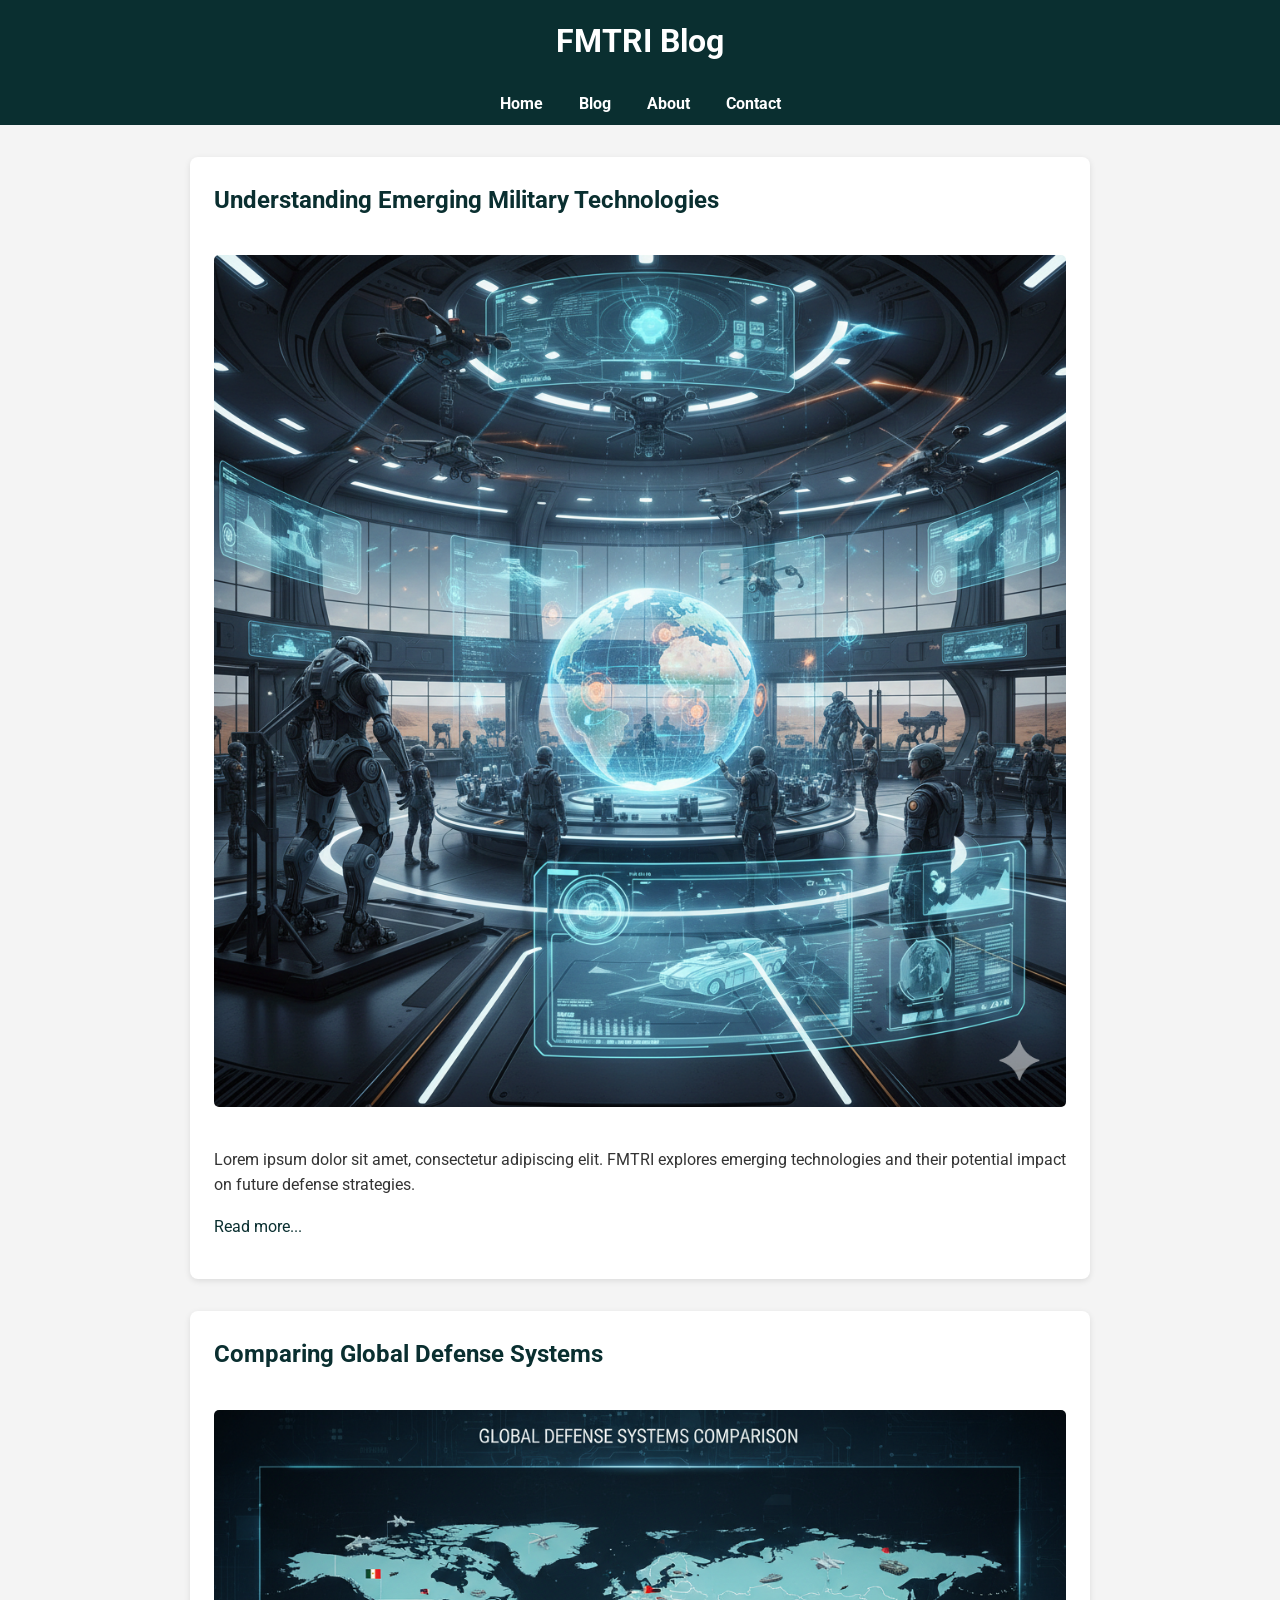
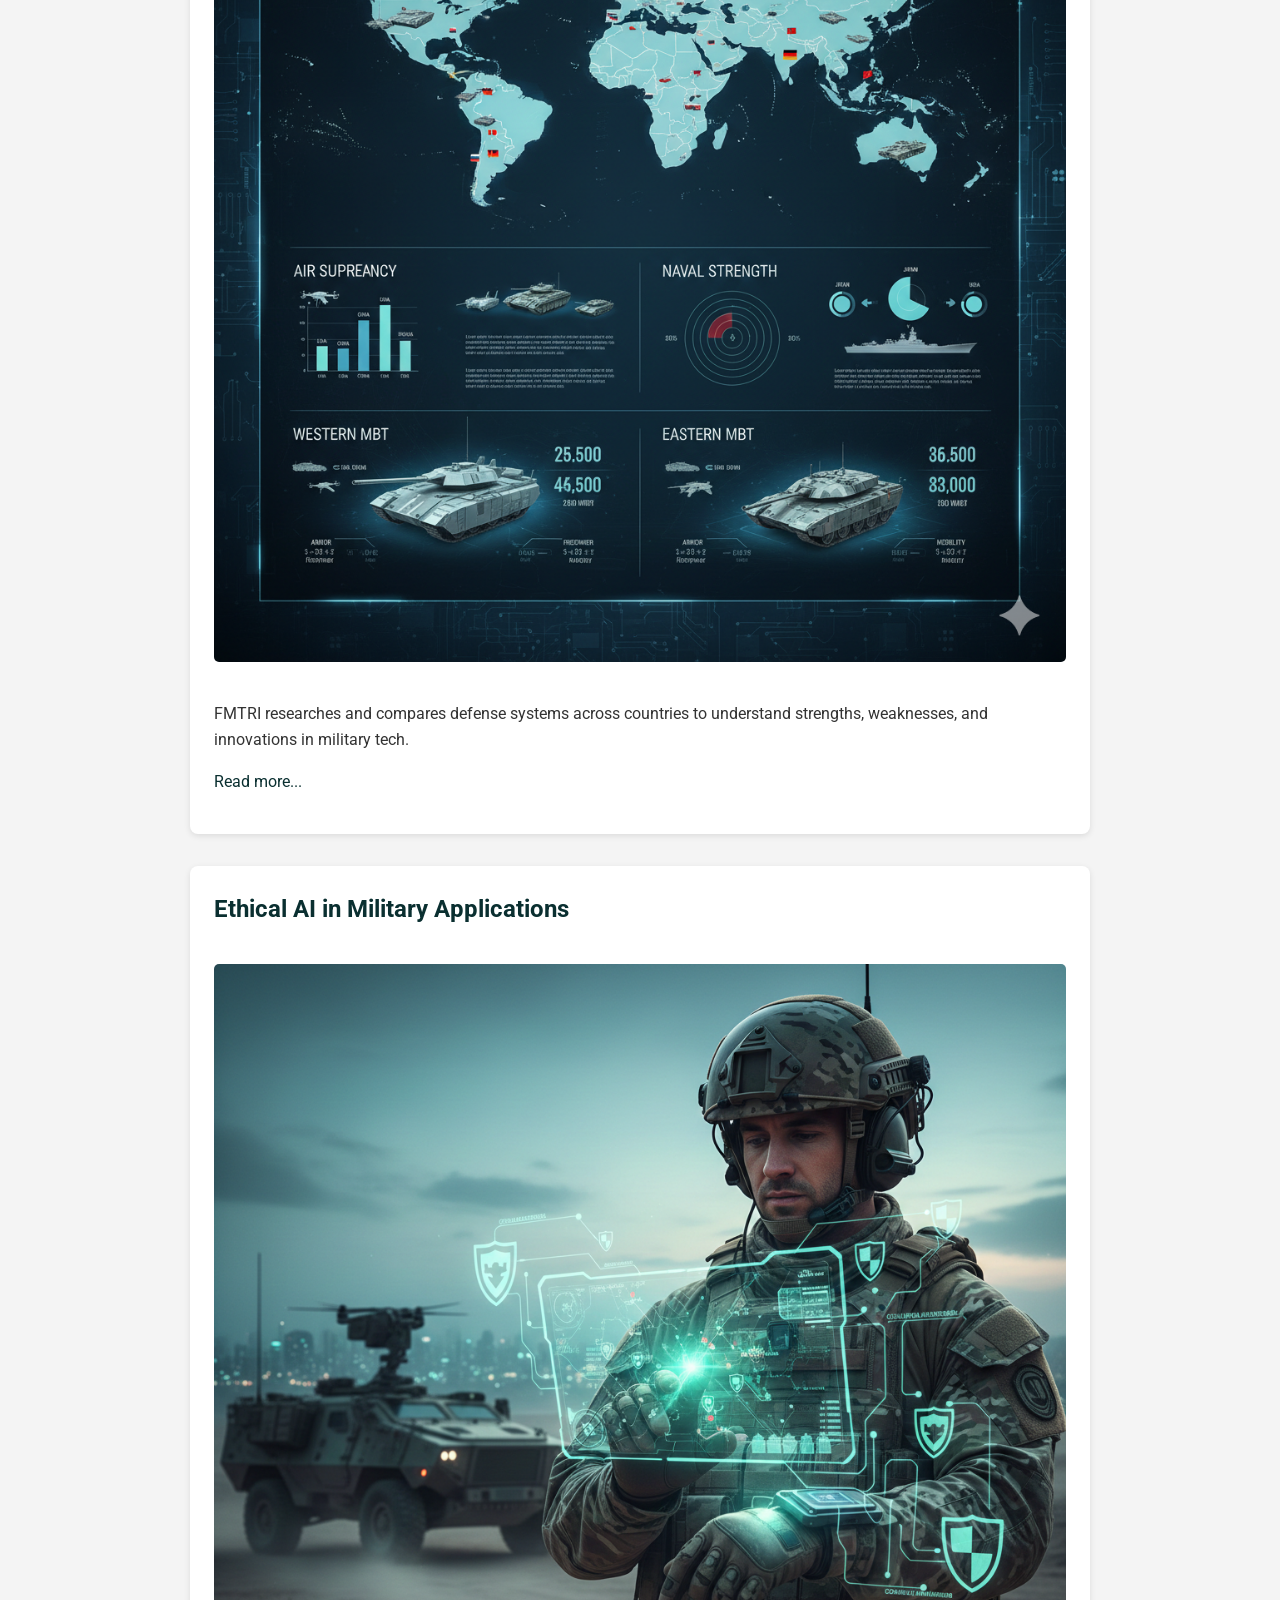
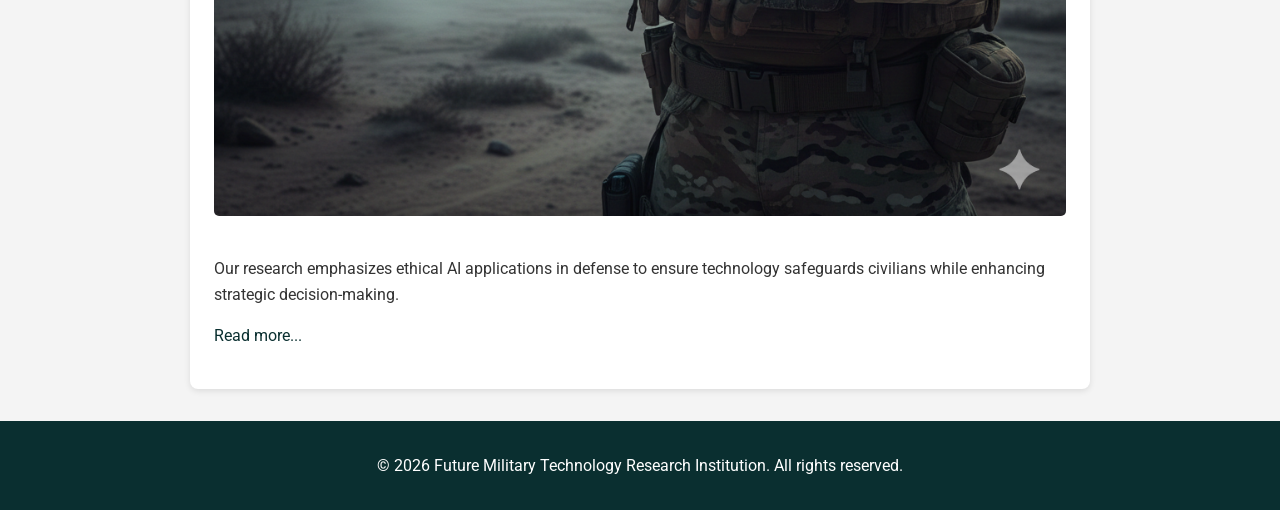
<file: blog.html>
<!doctype html>
<html lang="en">
  <head>
    <meta charset="UTF-8" />
    <meta name="viewport" content="width=device-width, initial-scale=1.0" />
    <meta
      name="description"
      content="Future Military Technology Research Institution Blog"
    />
    <title>FMTRI Blog</title>
    <!-- Google Fonts -->
    <link
      href="https://fonts.googleapis.com/css2?family=Roboto:wght@400;700&display=swap"
      rel="stylesheet"
    />
    <!-- CSS -->
    <style>
      /* Global Styles */
      body {
        font-family: "Roboto", sans-serif;
        margin: 0;
        padding: 0;
        line-height: 1.6;
        background-color: #f4f4f4;
        color: #333;
      }

      a {
        text-decoration: none;
        color: #0a2f30;
      }

      header {
        background-color: #0a2f30;
        color: #fff;
        padding: 1rem 0;
        text-align: center;
      }

      header h1 {
        margin: 0;
        font-size: 2rem;
      }

      nav {
        background-color: #0a2f30;
        text-align: center;
        padding: 0.5rem 0;
      }

      nav a {
        color: #fff;
        margin: 0 1rem;
        font-weight: bold;
      }

      main {
        max-width: 900px;
        margin: 2rem auto;
        padding: 0 1rem;
      }

      article {
        background-color: #fff;
        padding: 1.5rem;
        margin-bottom: 2rem;
        border-radius: 8px;
        box-shadow: 0 2px 6px rgba(0, 0, 0, 0.1);
      }

      article h2 {
        margin-top: 0;
        color: #0a2f30;
      }

      article img {
        max-width: 100%;
        border-radius: 5px;
        margin: 1rem 0;
      }

      article p {
        margin-bottom: 1rem;
      }

      footer {
        background-color: #0a2f30;
        color: #fff;
        text-align: center;
        padding: 1rem 0;
        margin-top: 2rem;
      }

      /* Responsive */
      @media (max-width: 600px) {
        nav a {
          display: block;
          margin: 0.5rem 0;
        }
      }
    </style>
  </head>
  <body>
    <!-- Header -->
    <header>
      <h1>FMTRI Blog</h1>
    </header>

    <!-- Navigation -->
    <nav>
      <a href="index.html">Home</a>
      <a href="blog.html">Blog</a>
      <a href="about.html">About</a>
      <a href="contact.html">Contact</a>
    </nav>

    <!-- Main Content -->
    <main>
      <!-- Blog Post 1 -->
      <article>
        <h2>Understanding Emerging Military Technologies</h2>
        <img src="FM1.png" alt="military Technology" />
        <p>
          Lorem ipsum dolor sit amet, consectetur adipiscing elit. FMTRI
          explores emerging technologies and their potential impact on future
          defense strategies.
        </p>
        <p><a href="#">Read more...</a></p>
      </article>

      <!-- Blog Post 2 -->
      <article>
        <h2>Comparing Global Defense Systems</h2>
        <img src="FM2.png" alt="Defense Systems" />
        <p>
          FMTRI researches and compares defense systems across countries to
          understand strengths, weaknesses, and innovations in military tech.
        </p>
        <p><a href="#">Read more...</a></p>
      </article>

      <!-- Blog Post 3 -->
      <article>
        <h2>Ethical AI in Military Applications</h2>
        <img src="FM3.png" alt="AI in Military" />
        <p>
          Our research emphasizes ethical AI applications in defense to ensure
          technology safeguards civilians while enhancing strategic
          decision-making.
        </p>
        <p><a href="#">Read more...</a></p>
      </article>
    </main>

    <!-- Footer -->
    <footer>
      <p>
        &copy; 2026 Future Military Technology Research Institution. All rights
        reserved.
      </p>
    </footer>
  </body>
</html>
</file>
